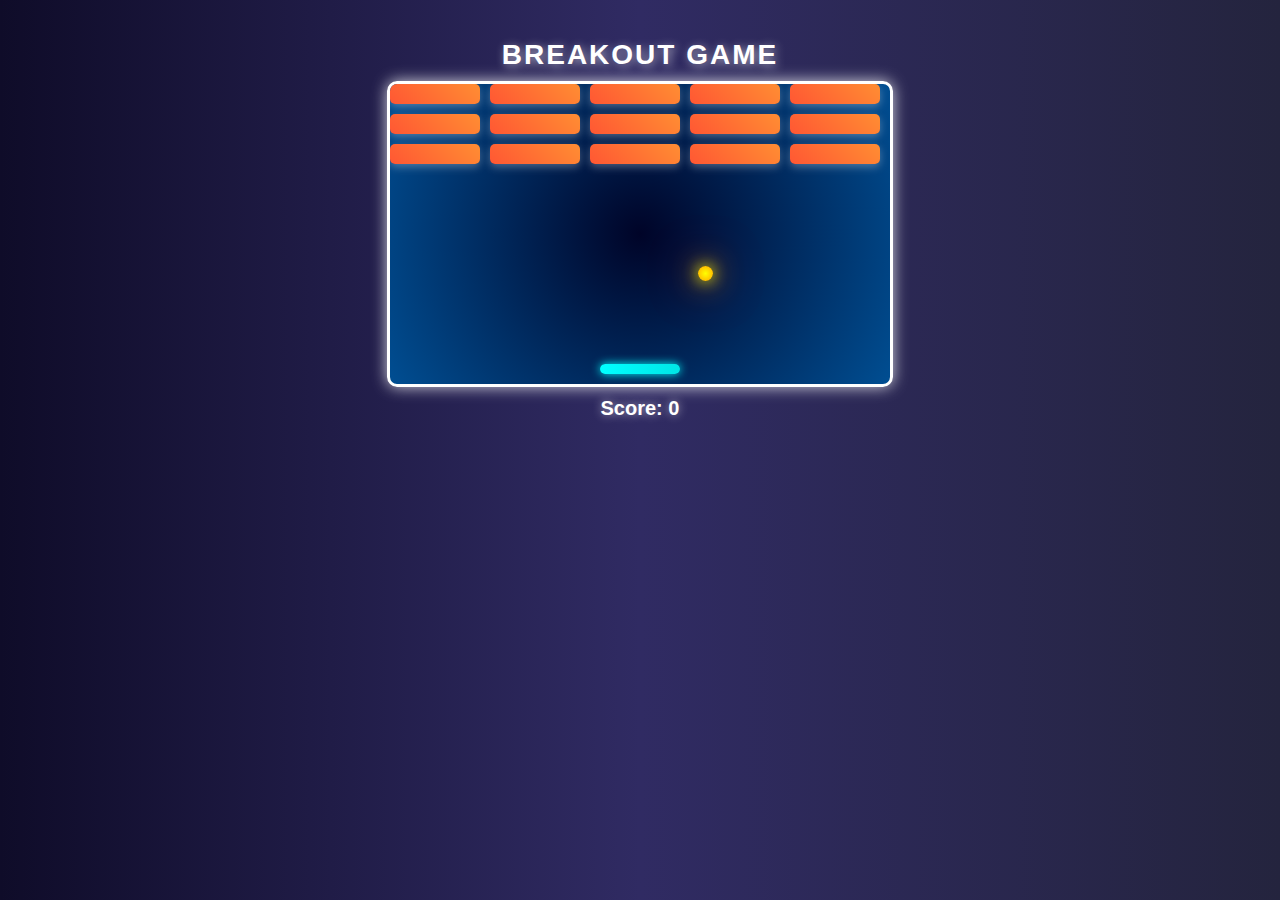
<file: Breakout Game/index.html>
<!DOCTYPE html>
<html lang="en">
<head>
  <meta charset="UTF-8">
  <meta name="viewport" content="width=device-width, initial-scale=1.0">
  <title>2D Breakout Game</title>
  <link rel="stylesheet" href="styles.css">
</head>
<body>
  <h1>Breakout Game</h1>
  <div id="game-board"></div>
  <div id="score">Score: 0</div>
  <div id="message"></div>

  <script src="script.js"></script>
</body>
</html>
</file>
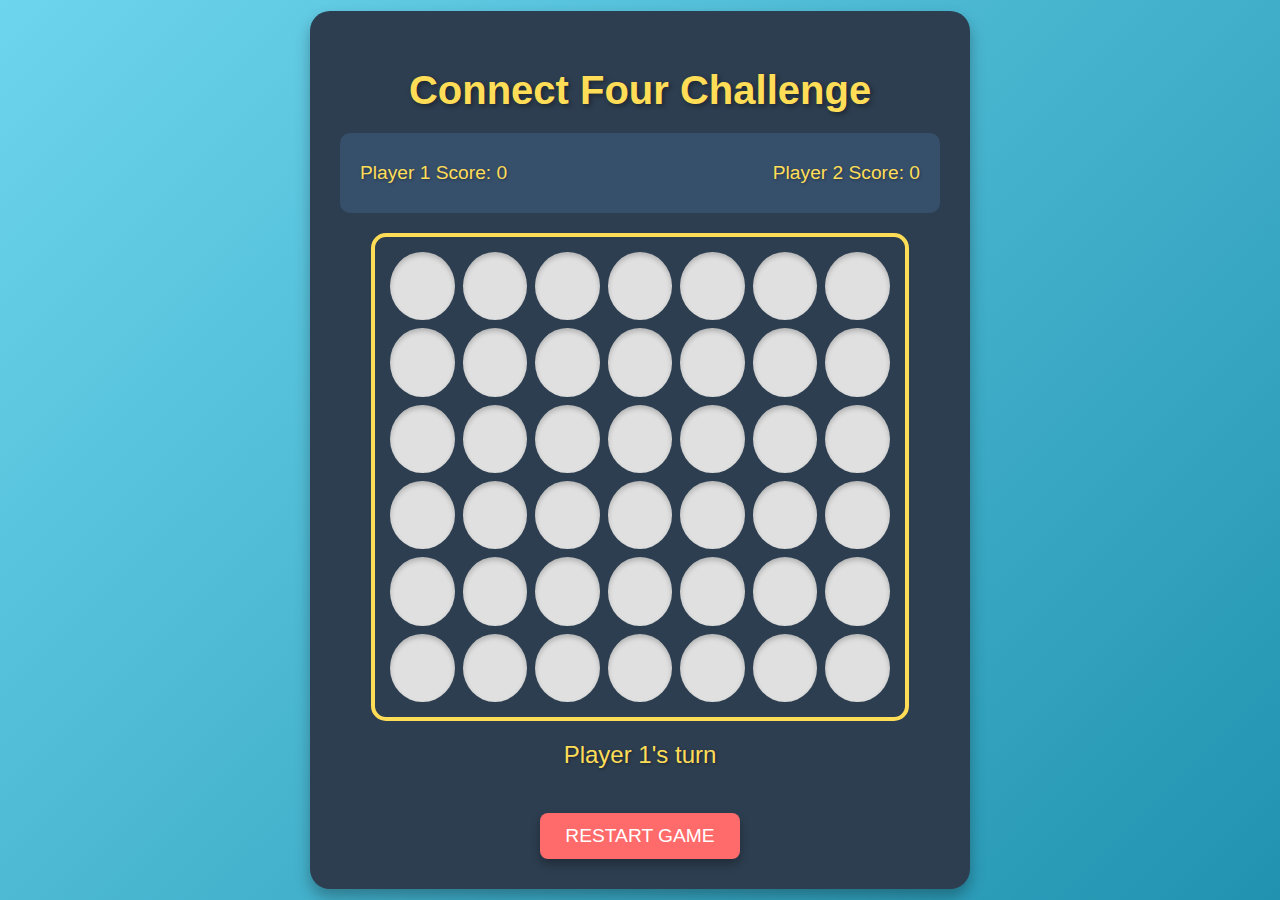
<file: Connect four/index.html>
<!DOCTYPE html>
<html lang="en">
<head>
  <meta charset="UTF-8">
  <meta name="viewport" content="width=device-width, initial-scale=1.0">
  <title>Connect Four</title>
  <link rel="stylesheet" href="styles.css">
</head>
<body>
  <div class="container">
    <h1>Connect Four Challenge</h1>
    <div class="scoreboard">
      <p>Player 1 Score: <span id="player1-score">0</span></p>
      <p>Player 2 Score: <span id="player2-score">0</span></p>
    </div>
    
    <div class="board"></div>
    <p class="message">Player 1's turn</p>
    <button class="reset-btn">Restart Game</button>
  </div>
  <script src="script.js"></script>
</body>
</html>
</file>
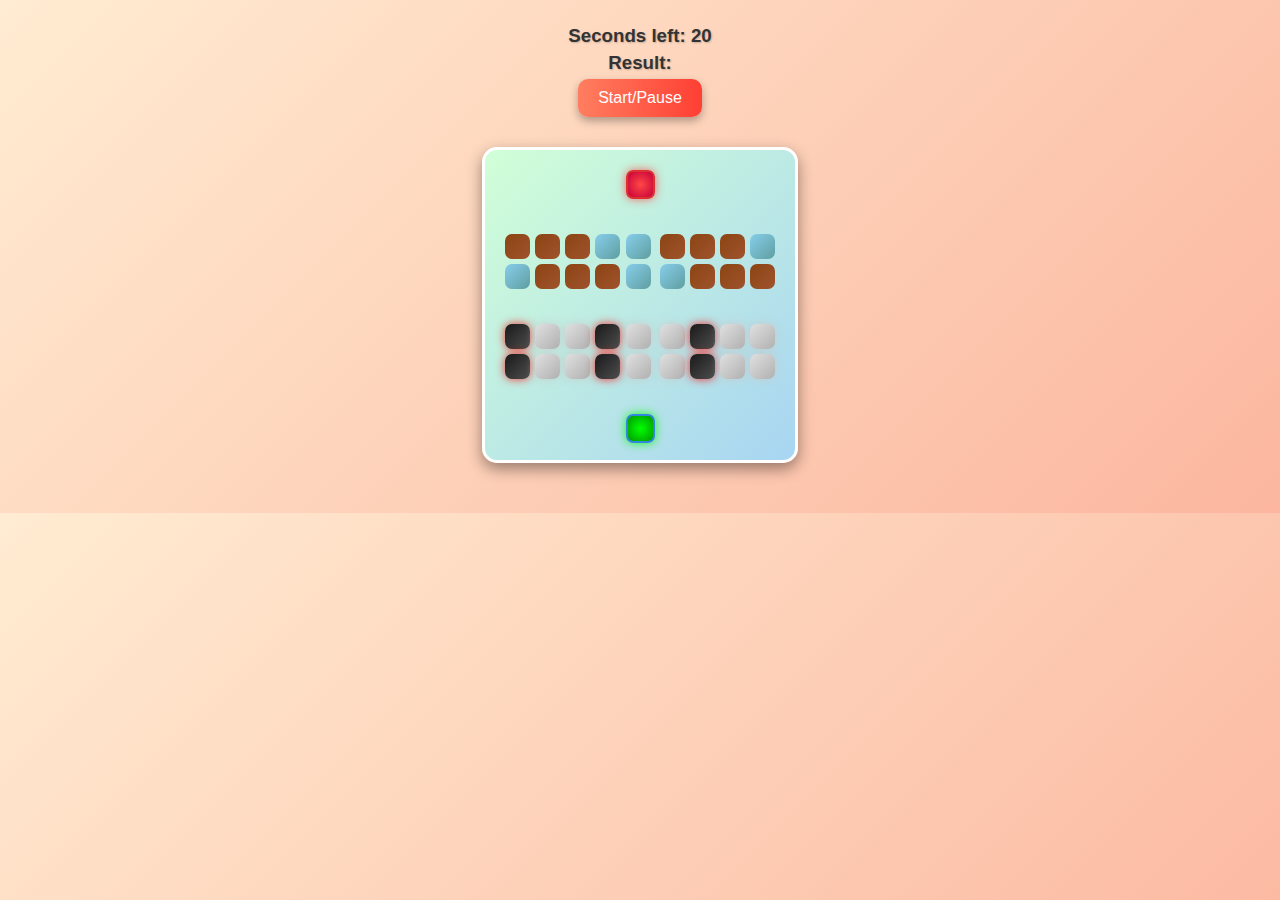
<file: Frogger/index.html>
<!DOCTYPE html>
<html lang="en">
<head>
    <meta charset="UTF-8">
    <title>Frogger</title>
    <link rel="stylesheet" type="text/css" href="styles.css">
</head>
<body>

    <h3>Seconds left: <span id="time-left">20</span></h3>
    <h3>Result: <span id="result"></span></h3>

    <button id="start-pause-button">Start/Pause</button>
    <div class="grid">
        <div></div>
        <div></div>
        <div></div>
        <div></div>
        <div class="ending-block"></div>
        <div></div>
        <div></div>
        <div></div>
        <div></div>
        <div></div>
        <div></div>
        <div></div>
        <div></div>
        <div></div>
        <div></div>
        <div></div>
        <div></div>
        <div></div>
        <div class="log-left l1"></div>
        <div class="log-left l2"></div>
        <div class="log-left l3"></div>
        <div class="log-left l4"></div>
        <div class="log-left l5"></div>
        <div class="log-left l1"></div>
        <div class="log-left l2"></div>
        <div class="log-left l3"></div>
        <div class="log-left l4"></div>
        <div class="log-right l5"></div>
        <div class="log-right l1"></div>
        <div class="log-right l2"></div>
        <div class="log-right l3"></div>
        <div class="log-right l4"></div>
        <div class="log-right l5"></div>
        <div class="log-right l1"></div>
        <div class="log-right l2"></div>
        <div class="log-right l3"></div>
        <div></div>
        <div></div>
        <div></div>
        <div></div>
        <div></div>
        <div></div>
        <div></div>
        <div></div>
        <div></div>
        <div class="car-left c1"></div>
        <div class="car-left c2"></div>
        <div class="car-left c3"></div>
        <div class="car-left c1"></div>
        <div class="car-left c2"></div>
        <div class="car-left c3"></div>
        <div class="car-left c1"></div>
        <div class="car-left c2"></div>
        <div class="car-left c3"></div>
        <div class="car-right c1"></div>
        <div class="car-right c2"></div>
        <div class="car-right c3"></div>
        <div class="car-right c1"></div>
        <div class="car-right c2"></div>
        <div class="car-right c3"></div>
        <div class="car-right c1"></div>
        <div class="car-right c2"></div>
        <div class="car-right c3"></div>
        <div></div>
        <div></div>
        <div></div>
        <div></div>
        <div></div>
        <div></div>
        <div></div>
        <div></div>
        <div></div>
        <div></div>
        <div></div>
        <div></div>
        <div></div>
        <div class="starting-block frog"></div>
        <div></div>
        <div></div>
        <div></div>
        <div></div>
    </div>

    <script src="script.js"></script>
</body>
</html>
</file>
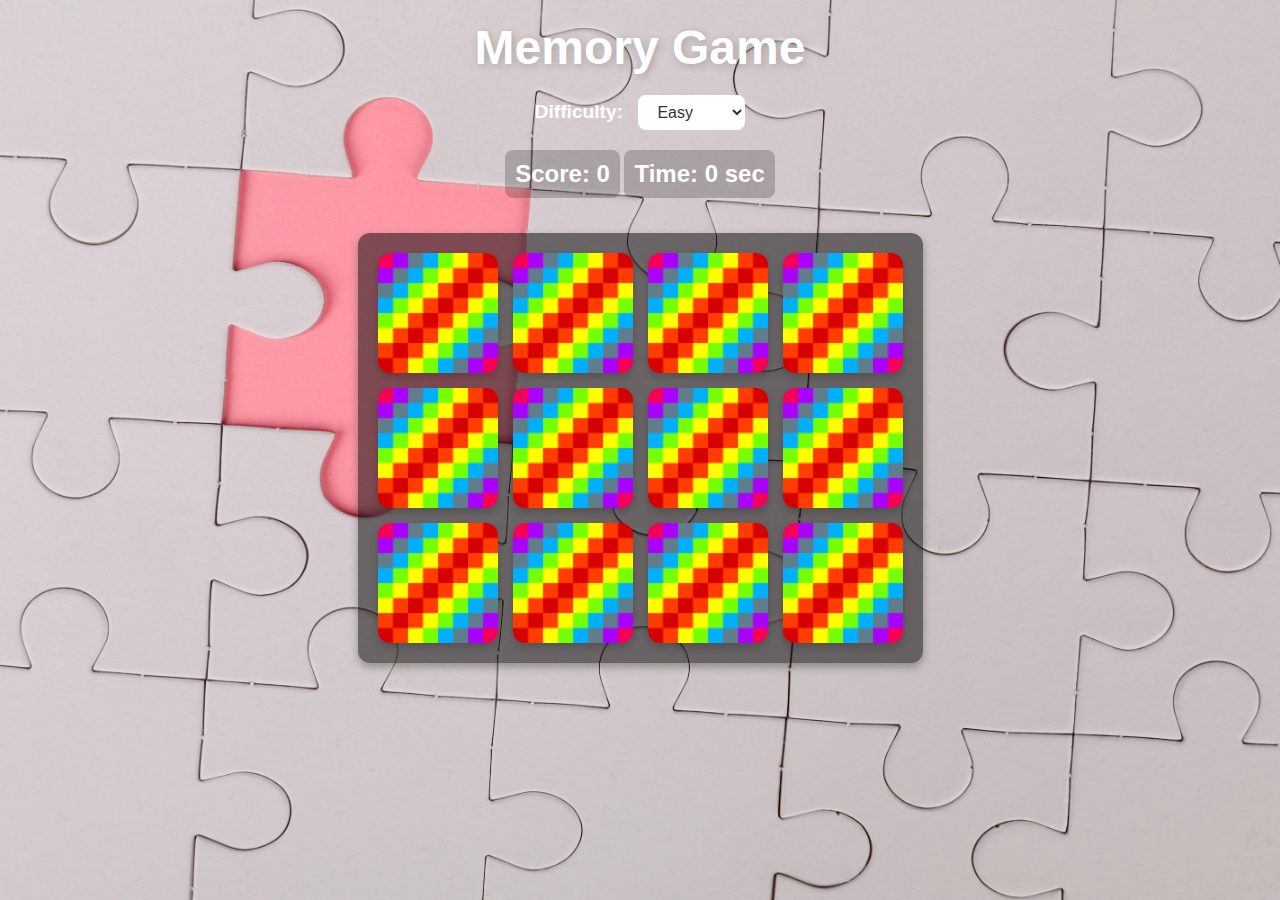
<file: Memory Game/index.html>
<!DOCTYPE html>
<html lang="en">
<head>
    <meta charset="UTF-8">
    <meta name="viewport" content="width=device-width, initial-scale=1.0">
    <title>Memory Game</title>
    <link rel="stylesheet" href="styles.css">
</head>
<body>
    <h1>Memory Game</h1>
    <div class="controls">
        <label for="difficulty">Difficulty:</label>
        <select id="difficulty">
            <option value="easy">Easy</option>
            <option value="medium">Medium</option>
            <option value="hard">Hard</option>
        </select>
    </div>
    <div class="score">Score: <span id="score">0</span></div>
    <div class="timer">Time: <span id="time">0</span> sec</div>
    <div class="grid"></div>
    <script src="script.js"></script>
</body>
</html>
</file>
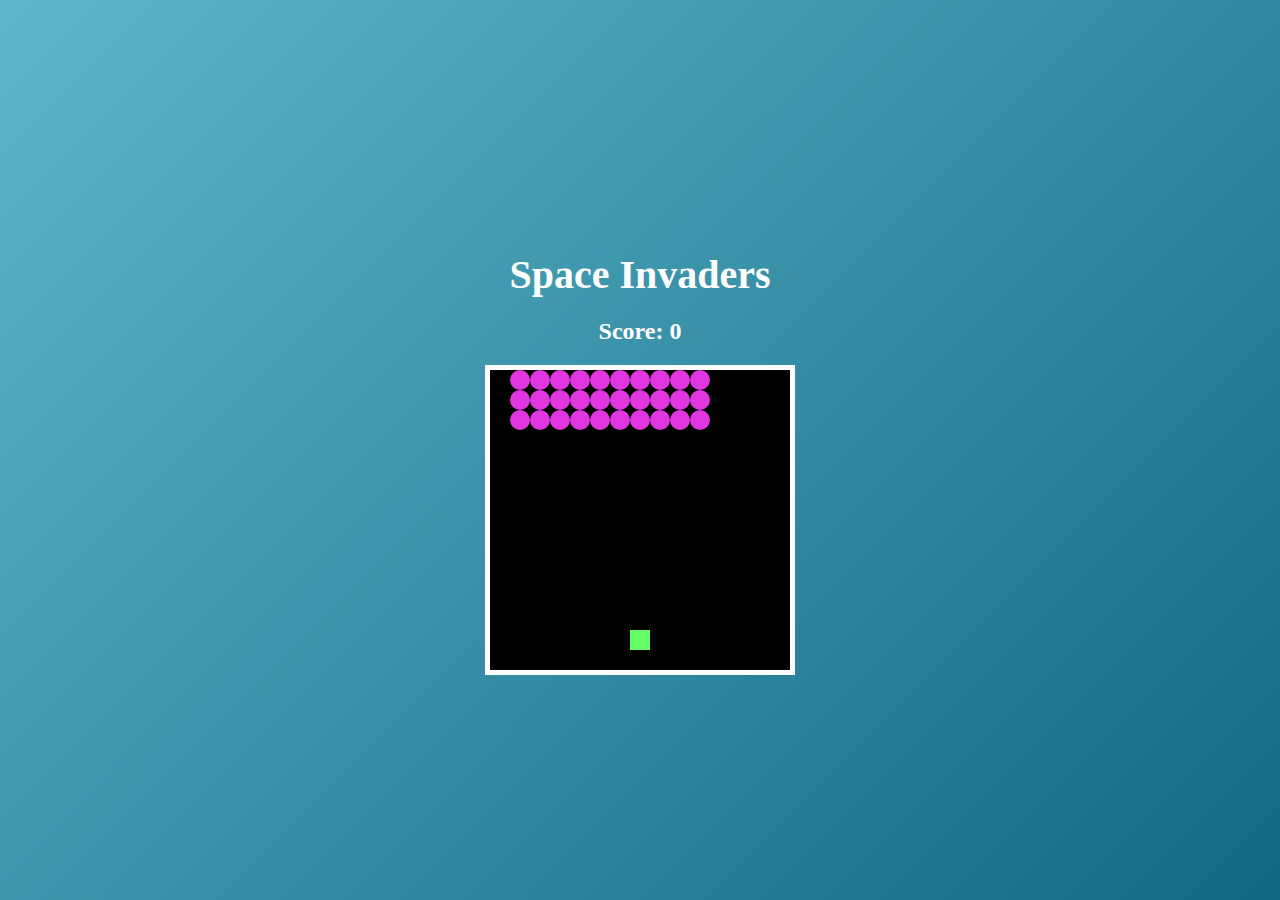
<file: Space invaders/index.html>
<!DOCTYPE html>
<html lang="en">
<head>
    <meta charset="UTF-8">
    <title>Space Invaders</title>
    <link rel="stylesheet" href="styles.css">
</head>
<body>
    <div class="container">
        <h1 class="title">Space Invaders</h1>
        <div class="scoreboard">
            <h2>Score: <span class="results">0</span></h2>
        </div>
        <div class="grid"></div>
    </div>
    <script src="script.js"></script>
</body>
</html>
</file>
<file: Breakout Game/styles.css>
body {
  font-family: 'Poppins', sans-serif;
  text-align: center;
  background: linear-gradient(to right, #0f0c29, #302b63, #24243e);
  color: white;
  margin: 0;
  padding: 20px;
}

h1 {
  margin-bottom: 10px;
  font-size: 28px;
  text-transform: uppercase;
  letter-spacing: 2px;
  text-shadow: 2px 2px 10px rgba(255, 255, 255, 0.6);
}

#game-board {
  position: relative;
  width: 500px;
  height: 300px;
  background: radial-gradient(circle, #000428, #004e92);
  border: 3px solid #fff;
  margin: 0 auto;
  overflow: hidden;
  box-shadow: 0 0 15px rgba(255, 255, 255, 0.8);
  border-radius: 10px;
}

#score {
  font-size: 20px;
  margin-top: 10px;
  font-weight: bold;
  text-shadow: 0 0 10px rgba(255, 255, 255, 0.6);
}

#message {
  font-size: 22px;
  font-weight: bold;
  margin-top: 10px;
  color: #ffcc00;
  text-shadow: 0 0 10px rgba(255, 204, 0, 0.8);
}

/* Blocks */
.block {
  position: absolute;
  width: 90px;
  height: 20px;
  background: linear-gradient(45deg, #ff5733, #ff8d33);
  border-radius: 5px;
  box-shadow: 0 3px 8px rgba(255, 255, 255, 0.3);
}

/* Paddle */
#user {
  position: absolute;
  bottom: 10px;
  left: 210px;
  width: 80px;
  height: 10px;
  background: linear-gradient(to right, cyan, #00e6e6);
  border-radius: 5px;
  box-shadow: 0 0 10px cyan;
}

/* Ball */
#ball {
  position: absolute;
  width: 15px;
  height: 15px;
  background: radial-gradient(circle, yellow, orange);
  border-radius: 50%;
  box-shadow: 0 0 15px yellow, 0 0 30px orange, 0 0 50px red;
  animation: glow 1s infinite alternate;
}

@keyframes glow {
  0% {
    box-shadow: 0 0 15px yellow, 0 0 30px orange, 0 0 50px red;
  }
  100% {
    box-shadow: 0 0 20px yellow, 0 0 40px orange, 0 0 60px red;
  }
}
</file>
<file: Connect four/styles.css>
/* Body styling */
body {
    display: flex;
    justify-content: center;
    align-items: center;
    height: 100vh;
    margin: 0;
    font-family: 'Poppins', sans-serif;
    background: linear-gradient(135deg, #6dd5ed, #2193b0);
    color: #fff;
}

/* Container styling */
.container {
    text-align: center;
    background: #2d3e50;
    border-radius: 20px;
    padding: 30px;
    width: 600px;
    box-shadow: 0px 8px 15px rgba(0, 0, 0, 0.3);
}

/* Heading */
h1 {
    font-size: 2.5rem;
    color: #ffdd57;
    margin-bottom: 20px;
    text-shadow: 2px 2px 5px rgba(0, 0, 0, 0.4);
}

/* Scoreboard styling */
.scoreboard {
    display: flex;
    justify-content: space-between;
    background: #364f6b;
    border-radius: 10px;
    padding: 10px 20px;
    margin-bottom: 20px;
    font-size: 1.2rem;
    color: #ffdd57;
    text-shadow: 1px 1px 3px rgba(0, 0, 0, 0.3);
}

/* Board styling */
.board {
    display: grid;
    grid-template-columns: repeat(7, 1fr);
    grid-template-rows: repeat(6, 1fr);
    gap: 8px;
    width: 500px;
    height: 450px;
    background: #2c3e50;
    border: 4px solid #ffdd57;
    border-radius: 15px;
    padding: 15px;
    margin: 0 auto;
}

/* Cell styling */
.cell {
    width: 100%;
    height: 100%;
    background: #e0e0e0;
    border-radius: 50%;
    box-shadow: inset 0px 3px 5px rgba(0, 0, 0, 0.2);
    cursor: pointer;
    transition: transform 0.3s ease, background 0.3s ease;
}

/* Cell hover effect */
.cell:hover {
    transform: scale(1.1);
    background: #d1d1d1;
}

/* Player-specific cells */
.player-one {
    background: linear-gradient(135deg, #ff6b6b, #ff0000);
    box-shadow: inset 0px 3px 5px rgba(0, 0, 0, 0.2);
}

.player-two {
    background: linear-gradient(135deg, #ffd700, #ffdd57);
    box-shadow: inset 0px 3px 5px rgba(0, 0, 0, 0.2);
}

/* Message styling */
.message {
    font-size: 1.5rem;
    color: #ffdd57;
    margin-top: 20px;
    text-shadow: 1px 1px 3px rgba(0, 0, 0, 0.4);
}

/* Reset button styling */
.reset-btn {
    display: inline-block;
    padding: 12px 25px;
    font-size: 1.2rem;
    background: #ff6b6b;
    color: #fff;
    border: none;
    border-radius: 8px;
    cursor: pointer;
    margin-top: 20px;
    text-transform: uppercase;
    transition: background 0.3s ease, transform 0.2s ease;
    box-shadow: 0px 5px 10px rgba(0, 0, 0, 0.3);
}

/* Hover effect for reset button */
.reset-btn:hover {
    background: #ff4b4b;
    transform: scale(1.1);
}

@keyframes dropPiece {
    from {
        transform: translateY(-50px);
        opacity: 0;
    }
    to {
        transform: translateY(0);
        opacity: 1;
    }
}
</file>
<file: Frogger/styles.css>
/* General Body Styling */
body {
  font-family: Arial, sans-serif;
  text-align: center;
  margin: 0;
  padding: 20px;
  background: linear-gradient(135deg, #ffecd2, #fcb69f);
  color: #2c2c2c;
}

/* Headings */
h3 {
  font-weight: bold;
  margin: 5px 0;
  color: #333;
  text-shadow: 1px 1px 2px rgba(0, 0, 0, 0.2);
}

/* Buttons */
button {
  padding: 10px 20px;
  font-size: 16px;
  border: none;
  border-radius: 10px;
  background: linear-gradient(to right, #ff7e5f, #ff3f34);
  color: white;
  cursor: pointer;
  box-shadow: 0px 4px 8px rgba(0, 0, 0, 0.3);
  transition: transform 0.2s, background 0.3s, box-shadow 0.3s;
}

button:hover {
  background: linear-gradient(to right, #ff3f34, #ff7e5f);
  transform: scale(1.1);
  box-shadow: 0px 6px 12px rgba(0, 0, 0, 0.5);
}

/* Grid Styling */
.grid {
  padding: 20px;
  height: 270px;
  width: 270px;
  display: grid;
  grid-template-columns: repeat(9, 1fr);
  grid-gap: 5px;
  margin: 30px auto;
  background: linear-gradient(to bottom right, #d1ffd7, #a8d5f2);
  box-shadow: 0px 6px 15px rgba(0, 0, 0, 0.4);
  border-radius: 15px;
  border: 3px solid #ffffff;
}

/* Grid Cells */
.grid div {
  height: 25px;
  width: 25px;
  border-radius: 7px;
  transition: background-color 0.3s, transform 0.2s;
}

/* Special Blocks */
.ending-block {
  background: radial-gradient(circle, #ff4747, #c70039);
  border: 2px solid rgb(220, 50, 50);
  box-shadow: 0px 0px 10px rgba(255, 69, 69, 0.8);
}

.starting-block {
  background: radial-gradient(circle, #69aaff, #0059ff);
  border: 2px solid rgb(50, 135, 220);
  box-shadow: 0px 0px 10px rgba(50, 135, 255, 0.8);
}

/* Log Styling */
.l1, .l2, .l3 {
  background: linear-gradient(135deg, #8b4513, #a0522d);
  border-radius: 10px;
  animation: move-log-left 5s linear infinite;
}

.l4, .l5 {
  background: linear-gradient(135deg, #87ceeb, #5f9ea0);
  border-radius: 10px;
  animation: move-log-right 5s linear infinite;
}

/* Car Styling */
.c1 {
  background: linear-gradient(135deg, #1a1a1a, #4d4d4d);
  border-radius: 10px;
  box-shadow: 0px 0px 10px rgba(255, 0, 0, 0.8);
  animation: move-car-left 3s linear infinite;
}

.c2, .c3 {
  background: linear-gradient(135deg, #e0e0e0, #b0b0b0);
  border-radius: 10px;
  box-shadow: 0px 0px 10px rgba(200, 200, 200, 0.8);
  animation: move-car-right 3s linear infinite;
}

/* Frog Styling */
.frog {
  background: radial-gradient(circle, #00ff00, #009900);
  border-radius: 50%;
  box-shadow: 0px 0px 10px rgba(0, 255, 0, 0.9);
  animation: frog-glow 1s infinite alternate ease-in-out;
}

/* Frog Glow Animation */
@keyframes frog-glow {
  0% { box-shadow: 0px 0px 5px rgba(0, 255, 0, 0.8); }
  100% { box-shadow: 0px 0px 15px rgba(0, 255, 0, 1); }
}

/* Smooth Car Movement */
@keyframes move-car-left {
  0% { transform: translateX(0); }
  100% { transform: translateX(-100%); }
}

@keyframes move-car-right {
  0% { transform: translateX(0); }
  100% { transform: translateX(100%); }
}

/* Log Movement */
@keyframes move-log-left {
  0% { transform: translateX(0); }
  100% { transform: translateX(-100%); }
}

@keyframes move-log-right {
  0% { transform: translateX(0); }
  100% { transform: translateX(100%); }
}
</file>
<file: Memory Game/styles.css>
body {
    font-family: 'Poppins', sans-serif;
    text-align: center;
    background: url('./images/background.jpg') no-repeat center center fixed;
    background-size: cover;
    margin: 0;
    padding: 0;
    color: #fff;
}

h1 {
    font-size: 3rem;
    margin: 20px 0;
    text-shadow: 2px 2px 8px rgba(0, 0, 0, 0.2);
}

.controls {
    margin-bottom: 20px;
    font-size: 1.2rem;
}

.controls label {
    font-weight: bold;
    margin-right: 10px;
}

#difficulty {
    padding: 8px 15px;
    font-size: 1rem;
    border: none;
    border-radius: 8px;
    background: #fff;
    color: #333;
    cursor: pointer;
    transition: 0.3s;
}

#difficulty:hover {
    background: #ffcccb;
}

.score, .timer {
    margin-bottom: 15px;
    font-size: 1.5rem;
    font-weight: bold;
    background: rgba(0, 0, 0, 0.2);
    padding: 10px;
    border-radius: 8px;
    display: inline-block;
}

.grid {
    display: grid;
    grid-template-columns: repeat(4, 120px);
    grid-gap: 15px;
    justify-content: center;
    margin: 20px auto;
    padding: 20px;
    background: rgba(0, 0, 0, 0.5);
    border-radius: 12px;
    box-shadow: 0 4px 8px rgba(0, 0, 0, 0.3);
    width: fit-content;
}

.grid img {
    width: 120px;
    height: 120px;
    border-radius: 12px;
    cursor: pointer;
    transition: transform 0.3s ease-in-out;
    transform-style: preserve-3d;
    box-shadow: 0 4px 8px rgba(0, 0, 0, 0.2);
}

.grid img:hover {
    transform: scale(1.15);
    box-shadow: 0 6px 12px rgba(0, 0, 0, 0.4);
}

.flipped {
    transform: rotateY(180deg);
    transition: transform 0.6s ease-in-out;
}
</file>
<file: Space invaders/styles.css>
body {
  display: flex;
  justify-content: center;
  align-items: center;
  height: 100vh;
  margin: 0;
  background: linear-gradient(135deg, #5db6ca, #116980);
}

.container {
  text-align: center;
  color: white;
}

.title {
  font-size: 2.5rem;
  margin-bottom: 20px;
}

.scoreboard {
  margin-bottom: 20px;
}

.grid {
  width: 300px;
  height: 300px;
  border: solid black 0.5px;
  display: flex;
  flex-wrap: wrap;
  background-color: black;
  border: 5px solid rgb(255, 255, 255);
}

.grid div {
  width: 20px;
  height: 20px;
}

.invader {
  background-color: rgb(226, 54, 224);
  border-radius: 10px;
}

.shooter {
  background-color: rgb(101, 255, 101);
}

.laser {
  background-color: rgb(138, 90, 0);
}

.boom {
  background-color: red;
}
</file>
